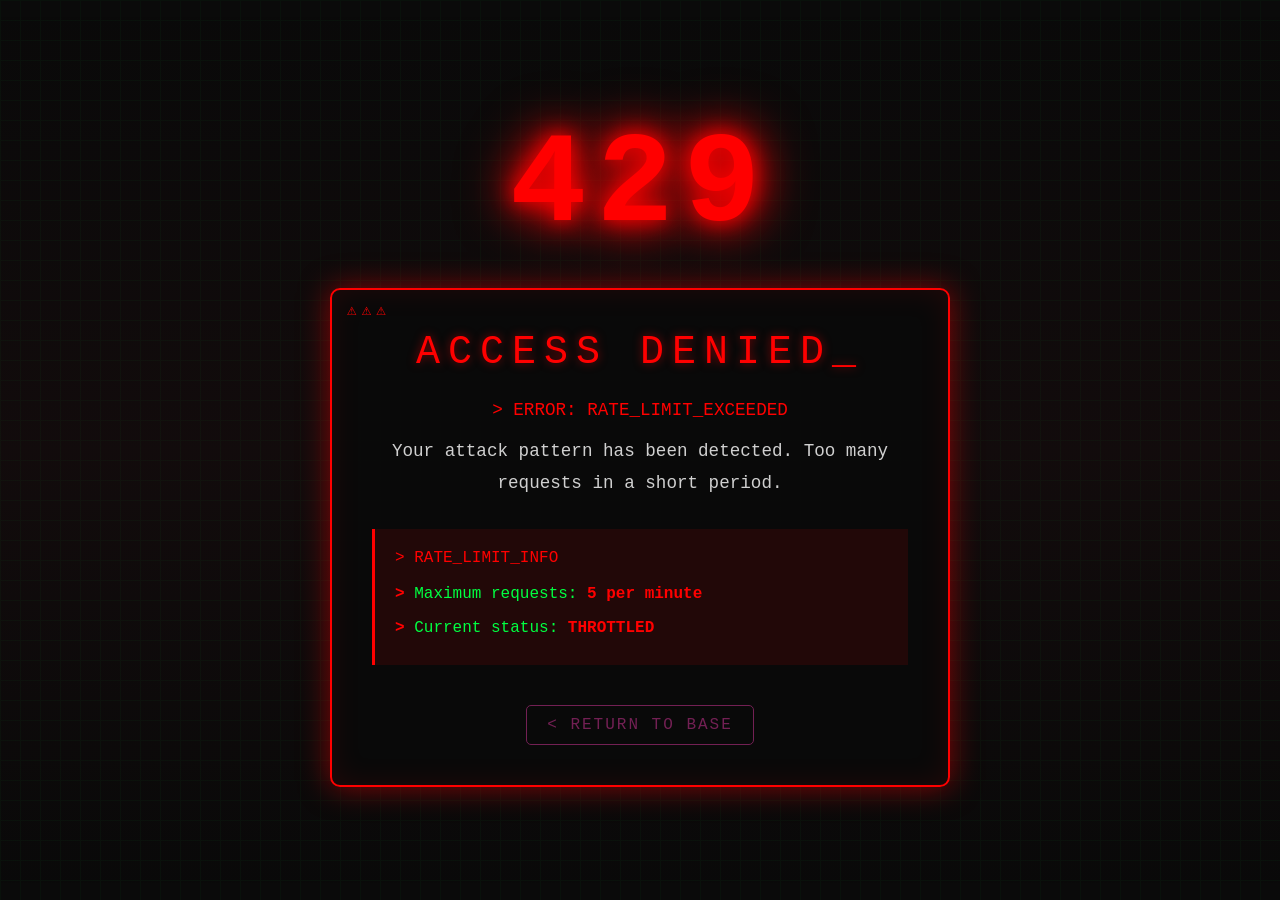
<file: platform/platform/public/429.html>
<!DOCTYPE html>
<html lang="en">
<head>
    <meta charset="UTF-8">
    <meta name="viewport" content="width=device-width, initial-scale=1.0">
    <title>Rate Limited - Black-Box Attack</title>
    <style>
        * {
            margin: 0;
            padding: 0;
            box-sizing: border-box;
        }

        body {
            font-family: 'Courier New', monospace;
            background: #0a0a0a;
            color: #00ff41;
            overflow: hidden;
            height: 100vh;
            display: flex;
            align-items: center;
            justify-content: center;
            position: relative;
        }

        .matrix-bg {
            position: fixed;
            top: 0;
            left: 0;
            width: 100%;
            height: 100%;
            opacity: 0.03;
            z-index: 0;
            pointer-events: none;
            background: 
                linear-gradient(90deg, #00ff41 1px, transparent 1px),
                linear-gradient(#00ff41 1px, transparent 1px);
            background-size: 20px 20px;
        }

        .scanline {
            position: fixed;
            top: 0;
            left: 0;
            width: 100%;
            height: 100%;
            background: linear-gradient(
                to bottom,
                transparent 0%,
                rgba(176, 45, 59, 0.05) 50%,
                transparent 100%
            );
            animation: scan 8s linear infinite;
            pointer-events: none;
            z-index: 1;
        }

        @keyframes scan {
            0% { transform: translateY(-100%); }
            100% { transform: translateY(100%); }
        }

        .container {
            position: relative;
            z-index: 2;
            text-align: center;
            max-width: 700px;
            padding: 40px;
        }

        .error-code {
            font-size: 8em;
            font-weight: bold;
            color: #ff0000;
            text-shadow: 
                0 0 20px #ff0000,
                0 0 40px #ff0000,
                0 0 60px #ff0000;
            margin-bottom: 20px;
            animation: glitch-error 2s infinite;
            letter-spacing: 10px;
        }

        @keyframes glitch-error {
            0%, 90%, 100% {
                transform: translate(0);
                text-shadow: 
                    0 0 20px #ff0000,
                    0 0 40px #ff0000,
                    0 0 60px #ff0000;
            }
            92% {
                transform: translate(-5px, 5px);
                text-shadow: 
                    5px 5px #B02D3B,
                    -5px -5px #732054;
            }
            94% {
                transform: translate(5px, -5px);
                text-shadow: 
                    -5px -5px #B02D3B,
                    5px 5px #732054;
            }
            96% {
                transform: translate(-5px, -5px);
                text-shadow: 
                    5px -5px #B02D3B,
                    -5px 5px #732054;
            }
        }

        .terminal {
            background: rgba(10, 10, 10, 0.95);
            border: 2px solid #ff0000;
            border-radius: 10px;
            padding: 40px;
            margin-top: 30px;
            box-shadow: 
                0 0 30px rgba(255, 0, 0, 0.5),
                inset 0 0 30px rgba(255, 0, 0, 0.1);
            position: relative;
            animation: pulse-border 2s ease-in-out infinite;
        }

        @keyframes pulse-border {
            0%, 100% {
                box-shadow: 
                    0 0 30px rgba(255, 0, 0, 0.5),
                    inset 0 0 30px rgba(255, 0, 0, 0.1);
            }
            50% {
                box-shadow: 
                    0 0 50px rgba(255, 0, 0, 0.8),
                    inset 0 0 50px rgba(255, 0, 0, 0.2);
            }
        }

        .terminal::before {
            content: '⚠⚠⚠';
            position: absolute;
            top: 10px;
            left: 15px;
            color: #ff0000;
            font-size: 1em;
            letter-spacing: 5px;
            animation: blink 1s step-start infinite;
        }

        .error-title {
            font-size: 2.5em;
            color: #ff0000;
            text-transform: uppercase;
            letter-spacing: 8px;
            margin-bottom: 20px;
            text-shadow: 0 0 10px rgba(255, 0, 0, 0.5);
        }

        .error-message {
            color: #d0d0d0;
            font-size: 1.1em;
            line-height: 1.8;
            margin-bottom: 30px;
        }

        .command-line {
            color: #ff0000;
            margin-bottom: 10px;
            font-size: 1em;
        }

        .info-box {
            background: rgba(255, 0, 0, 0.1);
            border-left: 3px solid #ff0000;
            padding: 20px;
            margin: 20px 0;
            text-align: left;
        }

        .info-box ul {
            list-style: none;
            padding-left: 0;
        }

        .info-box li {
            padding: 8px 0;
            color: #00ff41;
        }

        .info-box li::before {
            content: '> ';
            color: #ff0000;
            font-weight: bold;
        }

        .countdown {
            font-size: 3em;
            color: #B02D3B;
            font-weight: bold;
            margin: 30px 0;
            text-shadow: 0 0 15px rgba(176, 45, 59, 0.8);
            animation: pulse 1s ease-in-out infinite;
        }

        @keyframes pulse {
            0%, 100% {
                transform: scale(1);
                opacity: 1;
            }
            50% {
                transform: scale(1.1);
                opacity: 0.8;
            }
        }

        .retry-btn {
            background: linear-gradient(135deg, #ff0000 0%, #B02D3B 100%);
            color: #ffffff;
            padding: 15px 50px;
            border: none;
            border-radius: 5px;
            font-size: 1.1em;
            font-family: 'Courier New', monospace;
            cursor: pointer;
            margin-top: 20px;
            transition: all 0.3s ease;
            box-shadow: 0 0 20px rgba(255, 0, 0, 0.5);
            text-transform: uppercase;
            letter-spacing: 2px;
            opacity: 0.5;
            pointer-events: none;
        }

        .retry-btn.active {
            opacity: 1;
            pointer-events: all;
        }

        .retry-btn.active:hover {
            box-shadow: 0 0 40px rgba(255, 0, 0, 0.8);
            transform: translateY(-2px);
        }

        .back-link {
            display: inline-block;
            color: #732054;
            text-decoration: none;
            padding: 10px 20px;
            border: 1px solid #732054;
            border-radius: 5px;
            margin-top: 20px;
            transition: all 0.3s ease;
            text-transform: uppercase;
            letter-spacing: 2px;
        }

        .back-link:hover {
            background: rgba(115, 32, 84, 0.2);
            color: #B02D3B;
            border-color: #B02D3B;
            box-shadow: 0 0 15px rgba(176, 45, 59, 0.3);
        }

        .blink {
            animation: blink 1s step-start infinite;
        }

        @keyframes blink {
            50% { opacity: 0; }
        }

        .highlight {
            color: #ff0000;
            font-weight: bold;
        }

        @media (max-width: 768px) {
            .error-code {
                font-size: 4em;
            }

            .error-title {
                font-size: 1.8em;
                letter-spacing: 4px;
            }

            .terminal {
                padding: 25px;
            }

            .countdown {
                font-size: 2em;
            }
        }
    </style>
</head>
<body>
    <div class="matrix-bg"></div>
    <div class="scanline"></div>

    <div class="container">
        <div class="error-code">429</div>

        <div class="terminal">
            <div class="error-title">ACCESS DENIED<span class="blink">_</span></div>
            
            <div class="error-message">
                <div class="command-line">&gt; ERROR: RATE_LIMIT_EXCEEDED</div>
                <p>Your attack pattern has been detected. Too many requests in a short period.</p>
            </div>

            <div class="info-box">
                <div class="command-line">&gt; RATE_LIMIT_INFO</div>
                <ul>
                    <li>Maximum requests: <span class="highlight">5 per minute</span></li>
                    <li>Current status: <span class="highlight">THROTTLED</span></li>
                </ul>
            </div>

            <!--<div class="error-message">
                <div class="command-line">&gt; TIME_UNTIL_RESET</div>
            </div>

            <div class="countdown" id="countdown">--:--</div>

            <button id="retryBtn" class="retry-btn">
                &gt; RETRY ACCESS
            </button>-->

            <div style="margin-top: 20px;">
                <a href="/" class="back-link">&lt; RETURN TO BASE</a>
            </div>
        </div>
    </div>
</body>
</html>
</file>
